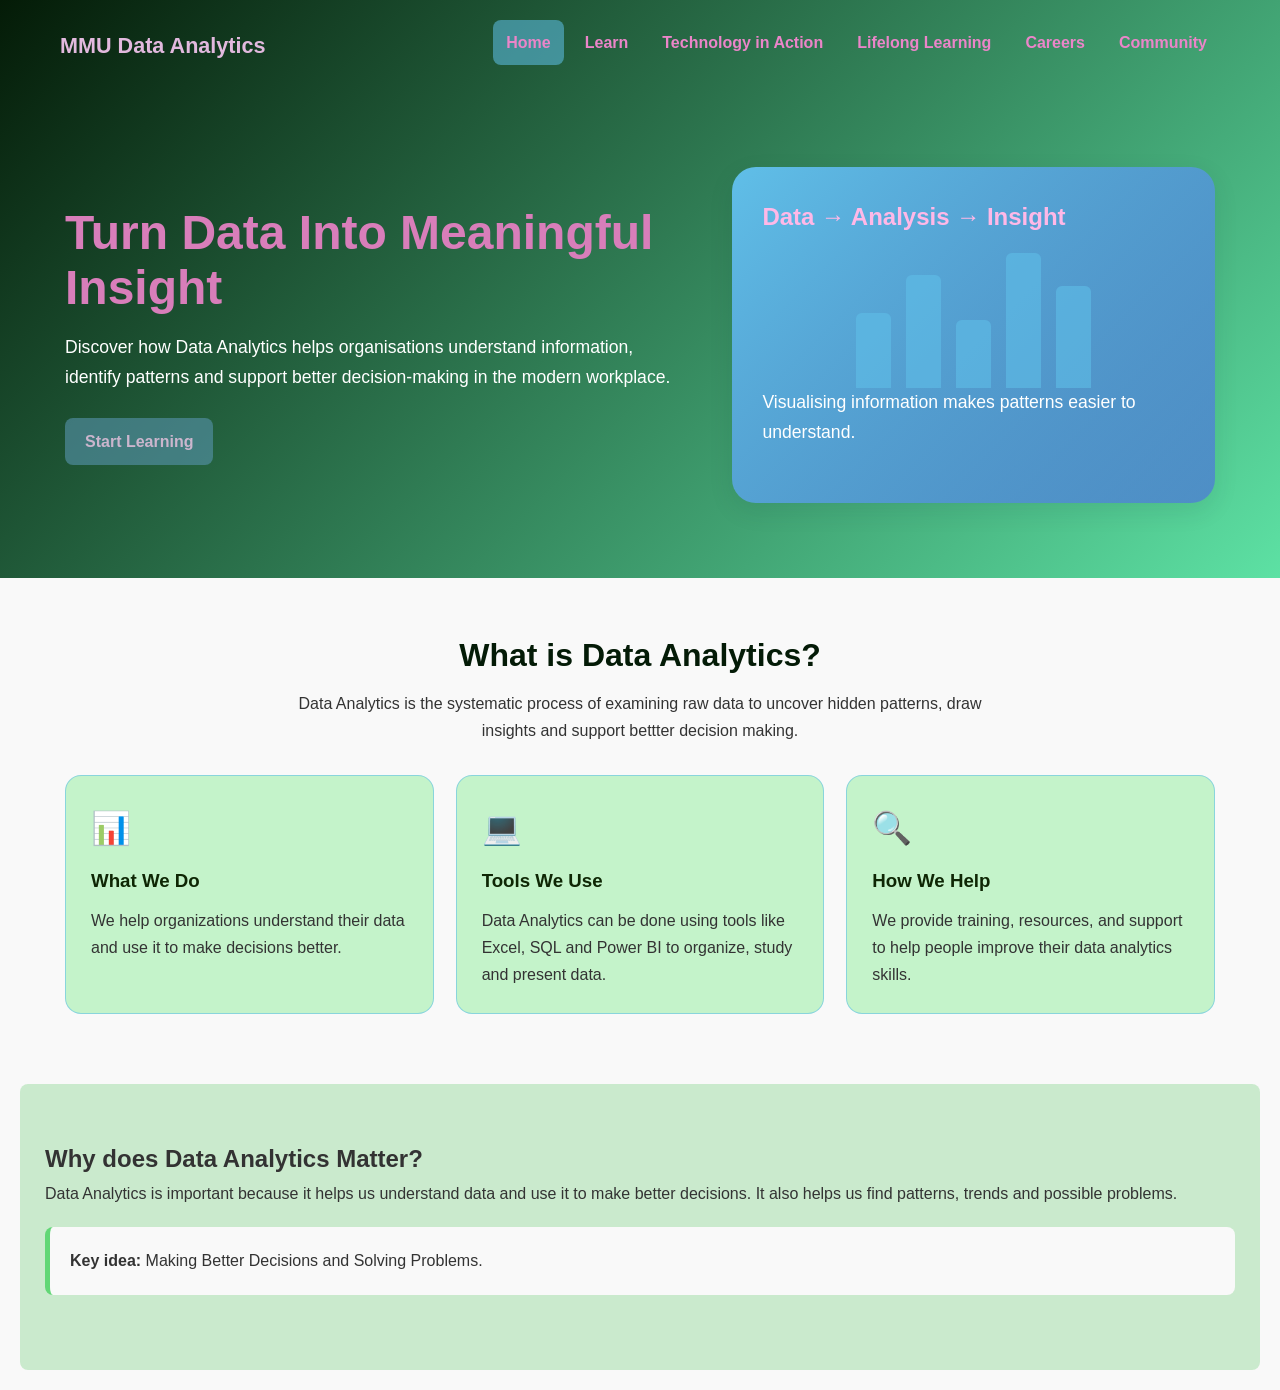
<file: index.html>
<!DOCTYPE html>
<html lang="en">
    <head>
        <meta charset="UTF-8" />
        <meta name="viewport" content="width=device-width, initial-scale=1.0" />
        <title>MMU Data Analytics</title>
        <link rel="stylesheet" href="style.css" />
        </head>
        <body>
            <!-- Navigation Bar -->
            <header>
                <div class="navbar">
                    <div class="logo">MMU Data Analytics</div>
                    <nav>
                        <ul>
                            <li><a class="active" href="index.html">Home</a></li>
                            <li><a href="learn.html">Learn</a></li>
                            <li><a href="technology.html">Technology in Action</a></li>
                            <li><a href="lifelong.html">Lifelong Learning</a></li>
                            <li><a href="careers.html">Careers</a></li>
                            <li><a href="community.html">Community</a></li>
                        </ul>
                    </nav>
                </div>

                <section class="hero">
                    <div>
                        <h1>Turn Data Into Meaningful Insight</h1>
                        <p>
                           Discover how Data Analytics helps organisations understand information, identify patterns and support better decision-making in the modern workplace. </p>
                        <a class="btn" href="learn.html">Start Learning</a>
                    </div>

                    <div class="hero-visual" aria-label="Decorative data chart">
            <h2>Data → Analysis → Insight</h2>
            <div class="chart">
                <div class="bar bar1"></div>
                <div class="bar bar2"></div>
                <div class="bar bar3"></div>
                <div class="bar bar4"></div>
                <div class="bar bar5"></div>
            </div>
                        <p>Visualising information makes patterns easier to understand.</p>     
                    </div>
                </section>
            </header>
        <main>
            <section>
                <div class="section-title">
                    <h2>What is Data Analytics?</h2>
                    <p> Data Analytics is the systematic process of examining raw data to uncover hidden patterns, draw insights and support bettter decision making.</p>
                </div>

                <div class="grid">
                    <article class="card">
                        <div class="card-icon">📊</div>
                        <h3>What We Do</h3>
                        <p>We help organizations understand their data and use it to make decisions better.</p>
                    </article>
                    <article class="card">
                        <div class="card-icon">💻</div>
                        <h3>Tools We Use</h3>
                        <p>Data Analytics can be done using tools like Excel, SQL and Power BI to organize, study and  present data.</p>
                    </article>
                    <article class="card">
                        <div class="card-icon">🔍</div>
                        <h3>How We Help</h3>
                        <p>We provide training, resources, and support to help people improve their data analytics skills.</p>
                    </article>
                </div>
            </section>
        </main>

        <section class="content-box">
            <h2>Why does Data Analytics Matter?</h2>
            <p> 
                Data Analytics is important because it helps us understand data and use it to make better decisions. It also helps us find patterns, trends and possible problems.</p>

                <div class="highlight">
                    <strong>Key idea:</strong> Making Better Decisions and Solving Problems.
                </div>
        </section>
        </body>
        </html>
</file>
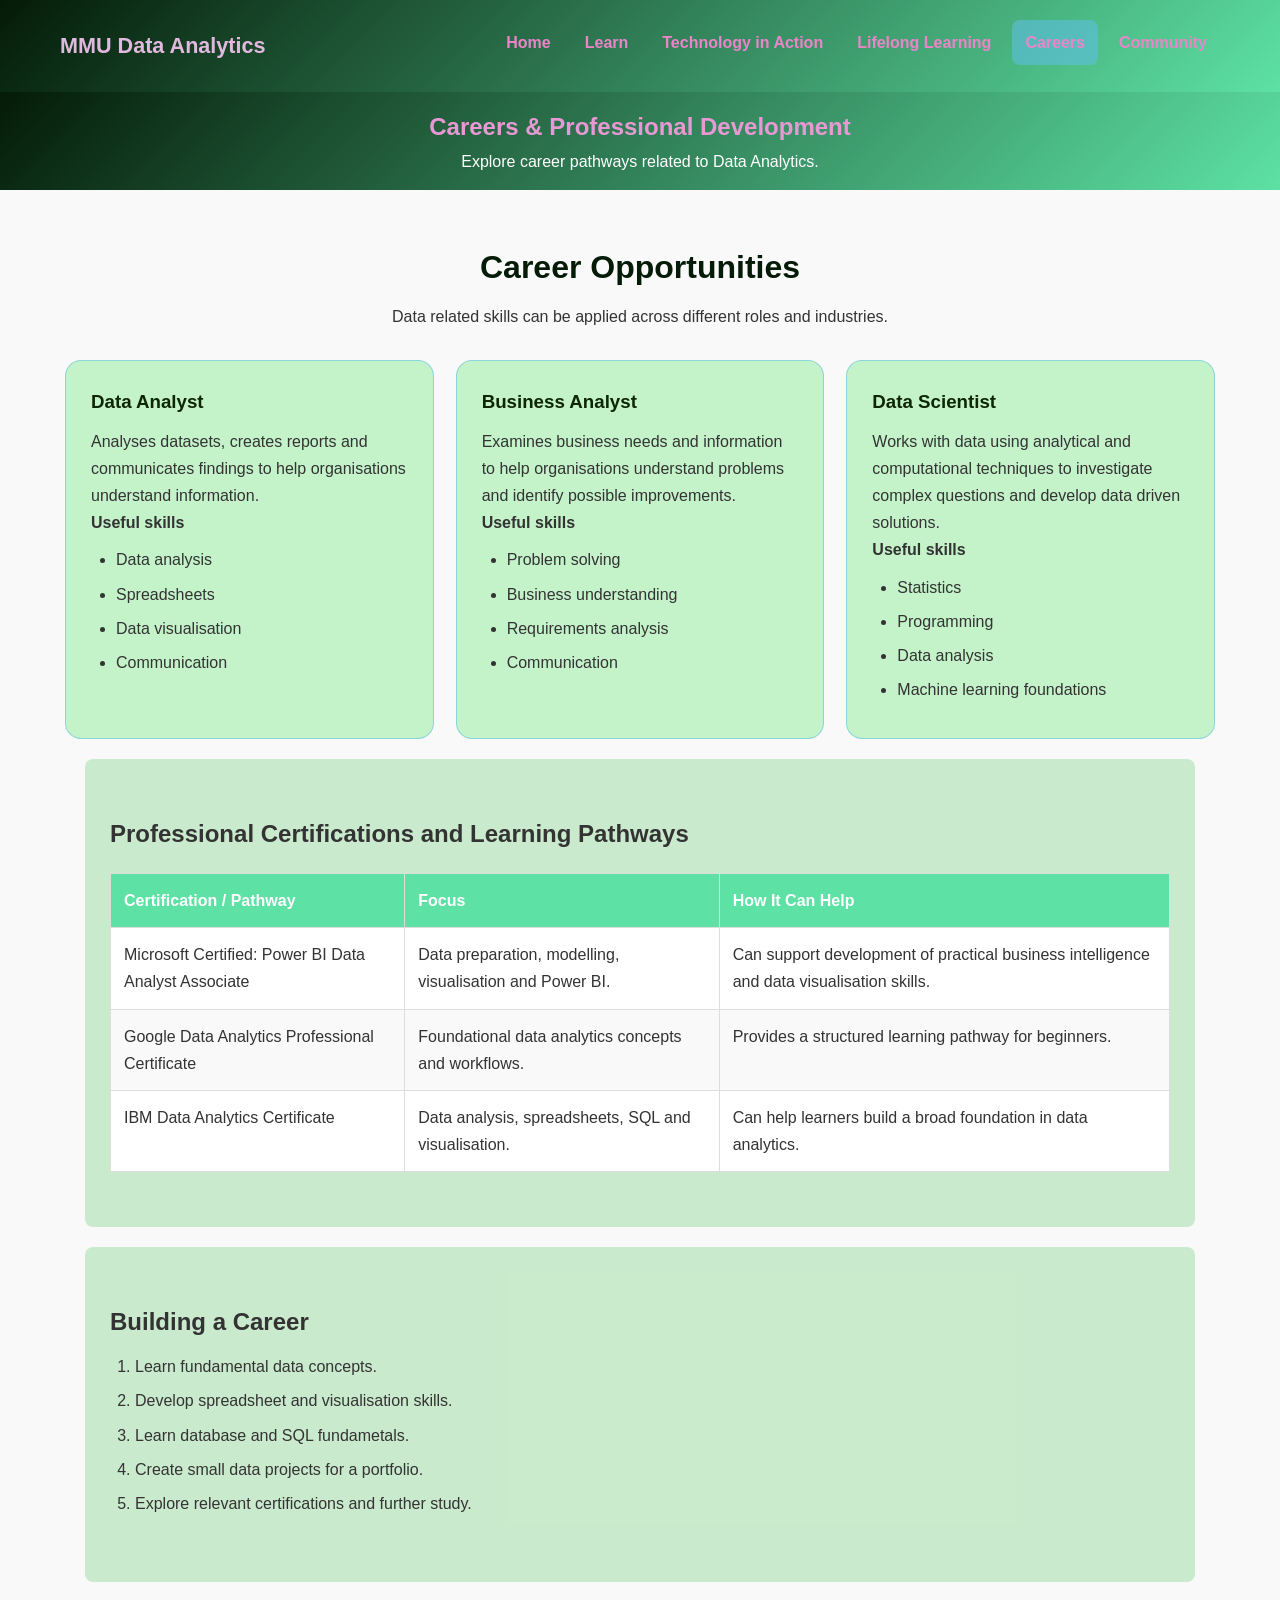
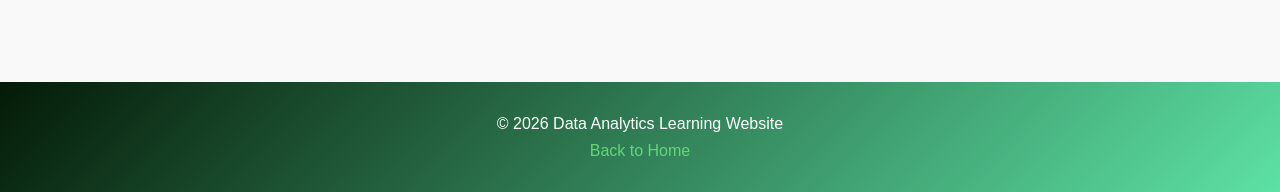
<file: careers.html>
<!DOCTYPE html>
<html lang="en">
    <head>
    <meta charset="UTF-8" />
    <meta name="viewport" content="width=device-width, initial-scale=1.0" />
    <title>MMU Data Analytics</title>
    <link rel="stylesheet" href="style.css" />
</head>
        <body>
            <header>
                <div class="navbar">
                    <div class="logo">MMU Data Analytics</div>
                    <nav> 
                        <ul>
                            <li><a href="index.html">Home</a></li>
                            <li><a href="learn.html">Learn</a></li>
                            <li><a href="technology.html">Technology in Action</a></li>
                            <li><a href="lifelong.html">Lifelong Learning</a></li>
                            <li><a class="active" href="careers.html">Careers</a></li>
                            <li><a href="community.html">Community</a></li>
                        </ul>
                    </nav>
                </div>
            </header>

            <section class="page-title">
                <h1>Careers & Professional Development</h1>
                <p>Explore career pathways related to Data Analytics.</p>
            </section>

            <main>
                <section>
                    <div class="section-title">
                        <h2>Career Opportunities</h2>
                        <p>Data related skills can be applied across different roles and industries.</p>
                    </div>

                    <div class="grid">
                        <article class="card">
                            <h3>Data Analyst</h3>
                            <p>
                                Analyses datasets, creates reports and communicates findings to help organisations understand information.
                            </p>
                            <h4>Useful skills</h4>
                            <ul>
                                <li>Data analysis</li>
                                <li>Spreadsheets</li>
                                <li>Data visualisation</li>
                                <li>Communication</li>
                            </ul>
                        </article>

                        <article class="card">
                            <h3>Business Analyst</h3>
                            <p>
                                Examines business needs and information to help organisations understand problems and identify possible improvements.
                            </p>
                            <h4>Useful skills</h4>
                            <ul>
                                <li>Problem solving</li>
                                <li>Business understanding</li>
                                <li>Requirements analysis</li>
                                <li>Communication</li>
                            </ul>
                        </article>

                        <article class="card">
                        <h3>Data Scientist</h3>
                        <p>Works with data using analytical and computational techniques 
                            to investigate complex questions and develop data driven solutions.
                        </p>
                        <h4>Useful skills</h4>
                        <ul>
                            <li>Statistics</li>
                            <li>Programming</li>
                            <li>Data analysis</li>
                            <li>Machine learning foundations</li>
                        </ul>
                        </article>
                    </div>
                </section>

                <section class="content-box">
                    <h2>Professional Certifications and Learning Pathways</h2>
                    <table>
                        <thead>
                            <tr>
                                <th>Certification / Pathway</th>
                                <th>Focus</th>
                                <th>How It Can Help</th>
                            </tr>
                        </thead>
                        <tbody>
                            <tr>
                                <td>Microsoft Certified: Power BI Data Analyst Associate</td>
                                <td>Data preparation, modelling, visualisation and Power BI.</td>
                                <td>Can support development of practical business intelligence and data visualisation skills.</td>
                            </tr>
                            <tr>
                                <td>Google Data Analytics Professional Certificate</td>
                                <td>Foundational data analytics concepts and workflows.</td>
                                <td>Provides a structured learning pathway for beginners.</td>
                            </tr>
                            <tr>
                                <td>IBM Data Analytics Certificate</td>
                                <td>Data analysis, spreadsheets, SQL and visualisation.</td>
                                <td>Can help learners build a broad foundation in data analytics.</td>
                            </tr>
                        </tbody>
                    </table>
                </section>

                <section class="content-box">
                    <h2>Building a Career</h2>
                    <ol>
                        <li>Learn fundamental data concepts.</li>
                        <li>Develop spreadsheet and visualisation skills.</li>
                        <li>Learn database and SQL fundametals.</li>
                        <li>Create small data projects for a portfolio.</li>
                        <li>Explore relevant certifications and further study.</li>
                    </ol>
                </section>
            </main>

            <footer>
                <p>&copy; 2026 Data Analytics Learning Website</p>
                <p><a href="index.html">Back to Home</a></p>
            </footer>   
</body>
</html>
</file>
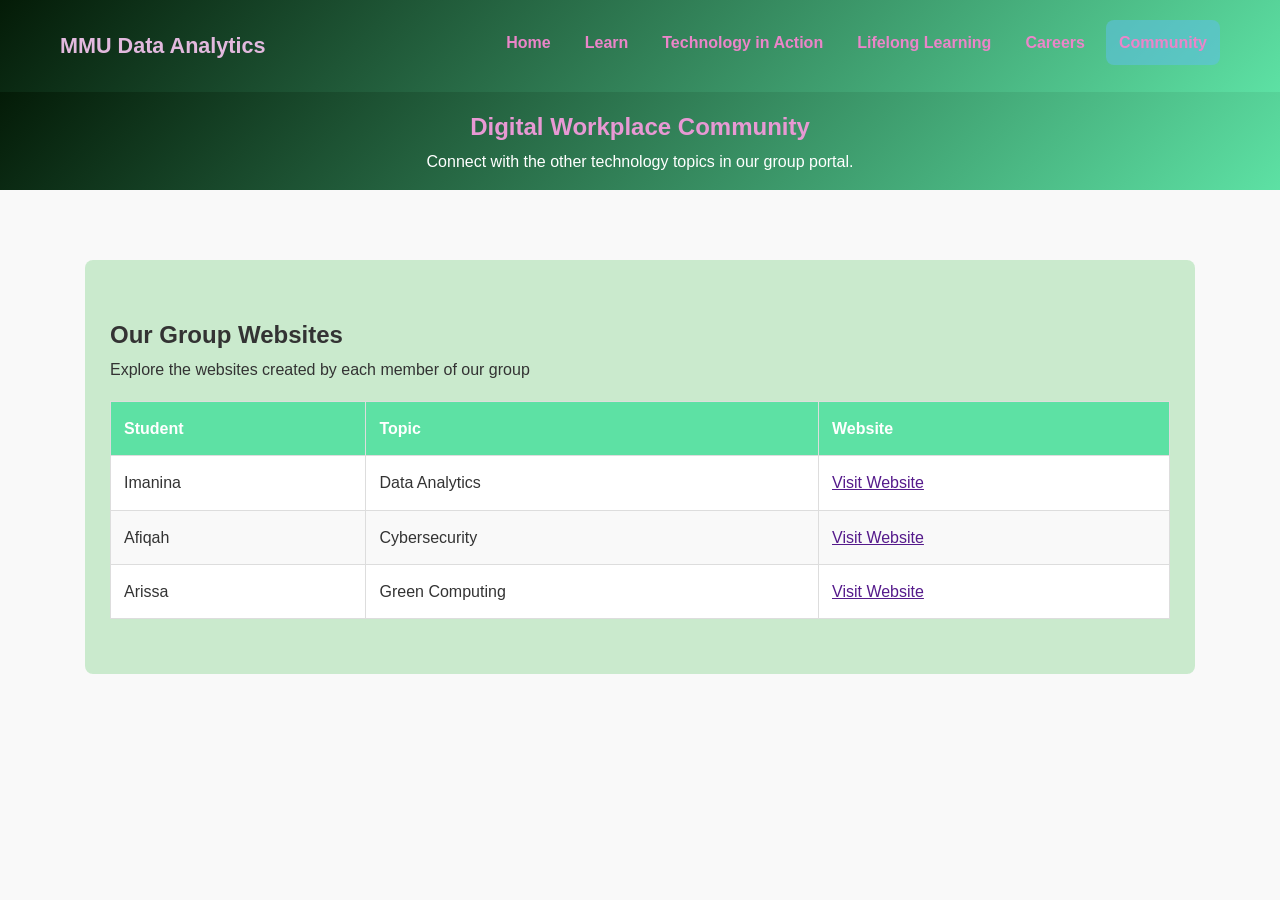
<file: community.html>
<!DOCTYPE html>
<html lang="en">
    <head>
    <meta charset="UTF-8" />
    <meta name="viewport" content="width=device-width, initial-scale=1.0" />
    <title>MMU Data Analytics</title>
    <link rel="stylesheet" href="style.css" />
</head>
        <body>
            <header>
                <div class="navbar">
                    <div class="logo">MMU Data Analytics</div>
                    <nav> 
                        <ul>
                            <li><a href="index.html">Home</a></li>
                            <li><a href="learn.html">Learn</a></li>
                            <li><a href="technology.html">Technology in Action</a></li>
                            <li><a href="lifelong.html">Lifelong Learning</a></li>
                            <li><a href="careers.html">Careers</a></li>
                            <li><a class="active" href="community.html">Community</a></li>
                        </ul>
                    </nav>
                </div>
            </header>

            <section class="page-title">
                <h1>Digital Workplace Community</h1>
                <p>Connect with the other technology topics in our group portal.</p>
            </section>

            <main>
                <section class="content-box">
                    <h2>Our Group Websites</h2>
                    <p>Explore the websites created by each member of our group</p>

                    <table>
                        <thead>
                            <tr>
                                <th>Student</th>
                                <th>Topic</th>
                                <th>Website</th>
                            </tr>
                        </thead>
                        <tbody>
                            <tr>
                                <td>Imanina</td>
                                <td>Data Analytics</td>
                                <td><a class="resource-link" href=>Visit Website</a></td>
                            </tr>
                            <tr>
                                <td>Afiqah</td>
                                <td>Cybersecurity</td>
                                <td><a class="resource-link" href=>Visit Website</a></td>
                            </tr>
                            <tr>
                                <td>Arissa</td>
                                <td>Green Computing</td>
                                <td><a class="resource-link" href=>Visit Website</a></td>
                            </tr>
                        </tbody>
                    </table>
                </section>
            </main>

</body>           
</html>
</file>
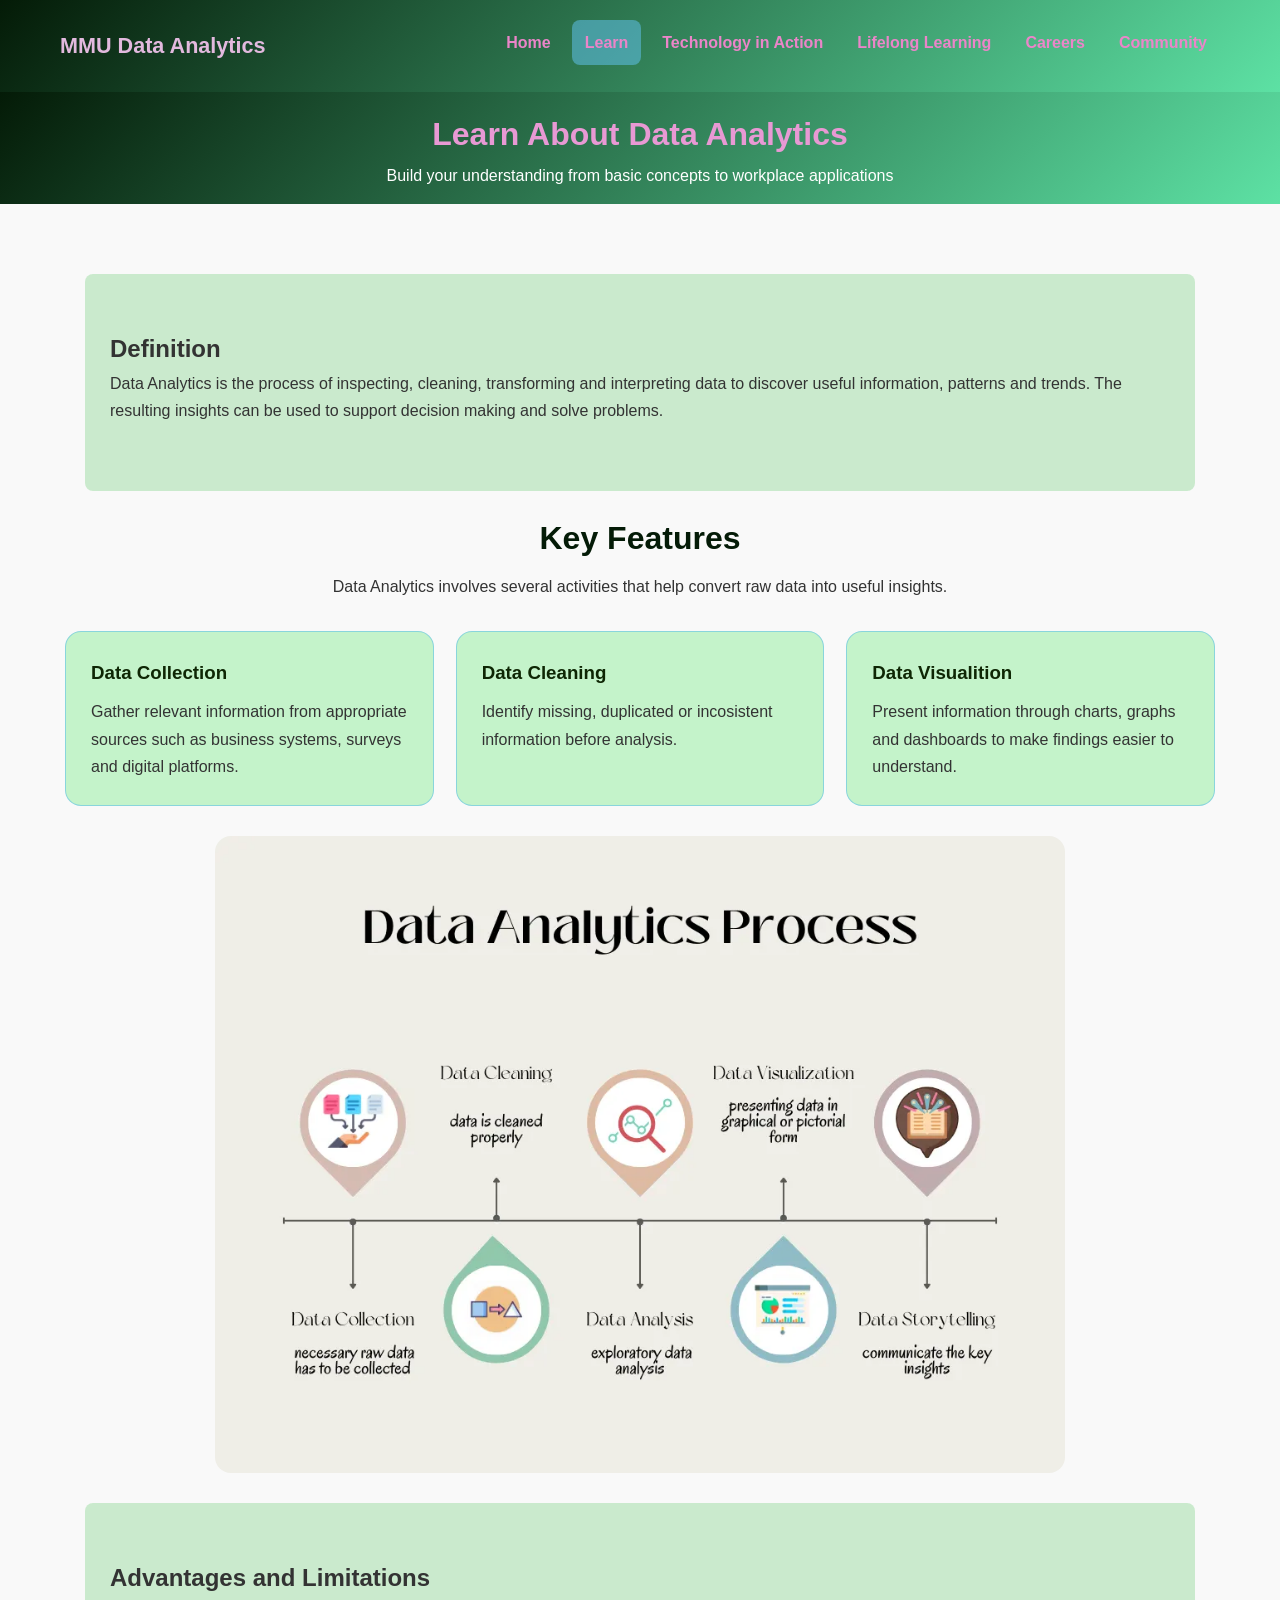
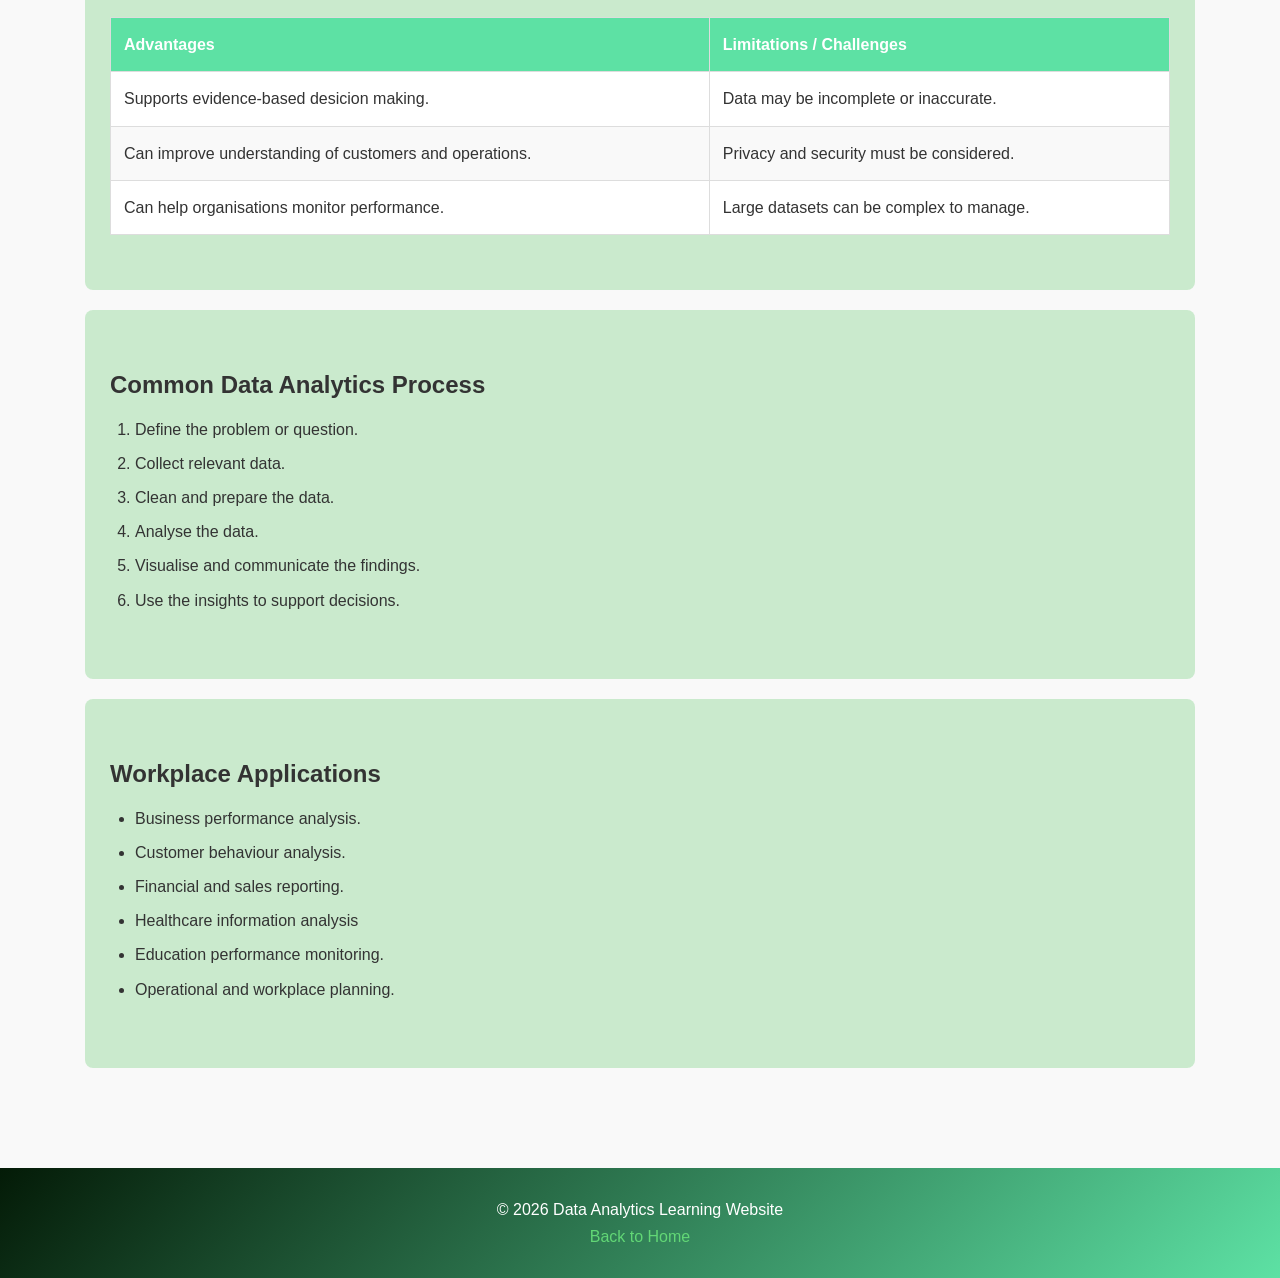
<file: learn.html>
<!DOCTYPE html>
<html lang="en">
    <head>
    <meta charset="UTF-8" />
    <meta name="viewport" content="width=device-width, initial-scale=1.0" />
    <title>MMU Data Analytics</title>
    <link rel="stylesheet" href="style.css" />
</head>
        <body>
            <header>
                <div class="navbar">
                    <div class="logo">MMU Data Analytics</div>
                    <nav>
                        <ul>
                            <li><a href="index.html">Home</a></li>
                            <li><a class="active" href="learn.html">Learn</a></li>
                            <li><a href="technology.html">Technology in Action</a></li>
                            <li><a href="lifelong.html">Lifelong Learning</a></li>
                            <li><a href="careers.html">Careers</a></li>
                            <li><a href="community.html">Community</a></li>
                        </ul>
                    </nav>
                </div>
            </header>

            <div class="page-title">
        <h1>Learn About Data Analytics</h1>
        <p>Build your understanding from basic concepts to workplace applications</p>
            </div>

<main>
    <section class="content-box">
        <h2>Definition</h2>
        <p>
            Data Analytics is the process of inspecting, cleaning, transforming and 
            interpreting data to discover useful information, patterns and trends.
            The resulting insights can be used to support decision making and solve problems.
        </p>
    </section>

    <section>
        <div class="section-title">
            <h2>Key Features</h2>
            <p>Data Analytics involves several activities that help convert raw data into useful insights.</p>
        </div>

        <div class="grid">
            <article class="card">
                <h3>Data Collection</h3>
                <p>Gather relevant information from appropriate sources such as business systems, surveys and digital platforms. </p>
            </article>

            <article class="card">
            <h3>Data Cleaning</h3>
            <p>Identify missing, duplicated or incosistent information before analysis.</p>
            </article>

            <article class="card">
                <h3>Data Visualition</h3>
                <p>Present information through charts, graphs and dashboards to make findings easier to understand.</p>
            </article>
        </div>
    </section>

    <img src="process.2" alt="Data Analytics process infogrphic" class="key-features-image">

    <section class="content-box">
        <h2>Advantages and Limitations</h2>
        <table>
            <thead>
                <tr>
                    <th>Advantages</th>
                    <th>Limitations / Challenges</th>
                </tr>
            </thead>
            <tbody>
                <tr>
                    <td>Supports evidence-based desicion making.</td>
                    <td>Data may be incomplete or inaccurate.</td>
                </tr>
                <tr>
                    <td>Can improve understanding of customers and operations.</td>
                    <td>Privacy and security must be considered.</td>
                </tr>
                <tr>
                    <td>Can help organisations monitor performance.</td>
                    <td>Large datasets can be complex to manage.</td>
                </tr>
            </tbody>
        </table>
    </section>
    
    <section class="content-box">
        <h2>Common Data Analytics Process</h2>
        <ol>
            <li>Define the problem or question.</li>
            <li>Collect relevant data.</li>
            <li>Clean and prepare the data.</li>
            <li>Analyse the data.</li>
            <li>Visualise and communicate the findings.</li>
            <li>Use the insights to support decisions.</li>
        </ol>
    </section>

    <section class="content-box">
        <h2>Workplace Applications</h2>
        <ul>
            <li>Business performance analysis.</li>
            <li>Customer behaviour analysis.</li>
            <li>Financial and sales reporting.</li>
            <li>Healthcare information analysis</li>
            <li>Education performance monitoring.</li>
            <li>Operational and workplace planning.</li>
        </ul>
    </section>
</main>

        <footer>
                <p>&copy; 2026 Data Analytics Learning Website</p>
                <p><a href="index.html">Back to Home</a></p>
        </footer>
        </body>
        </html>
</file>
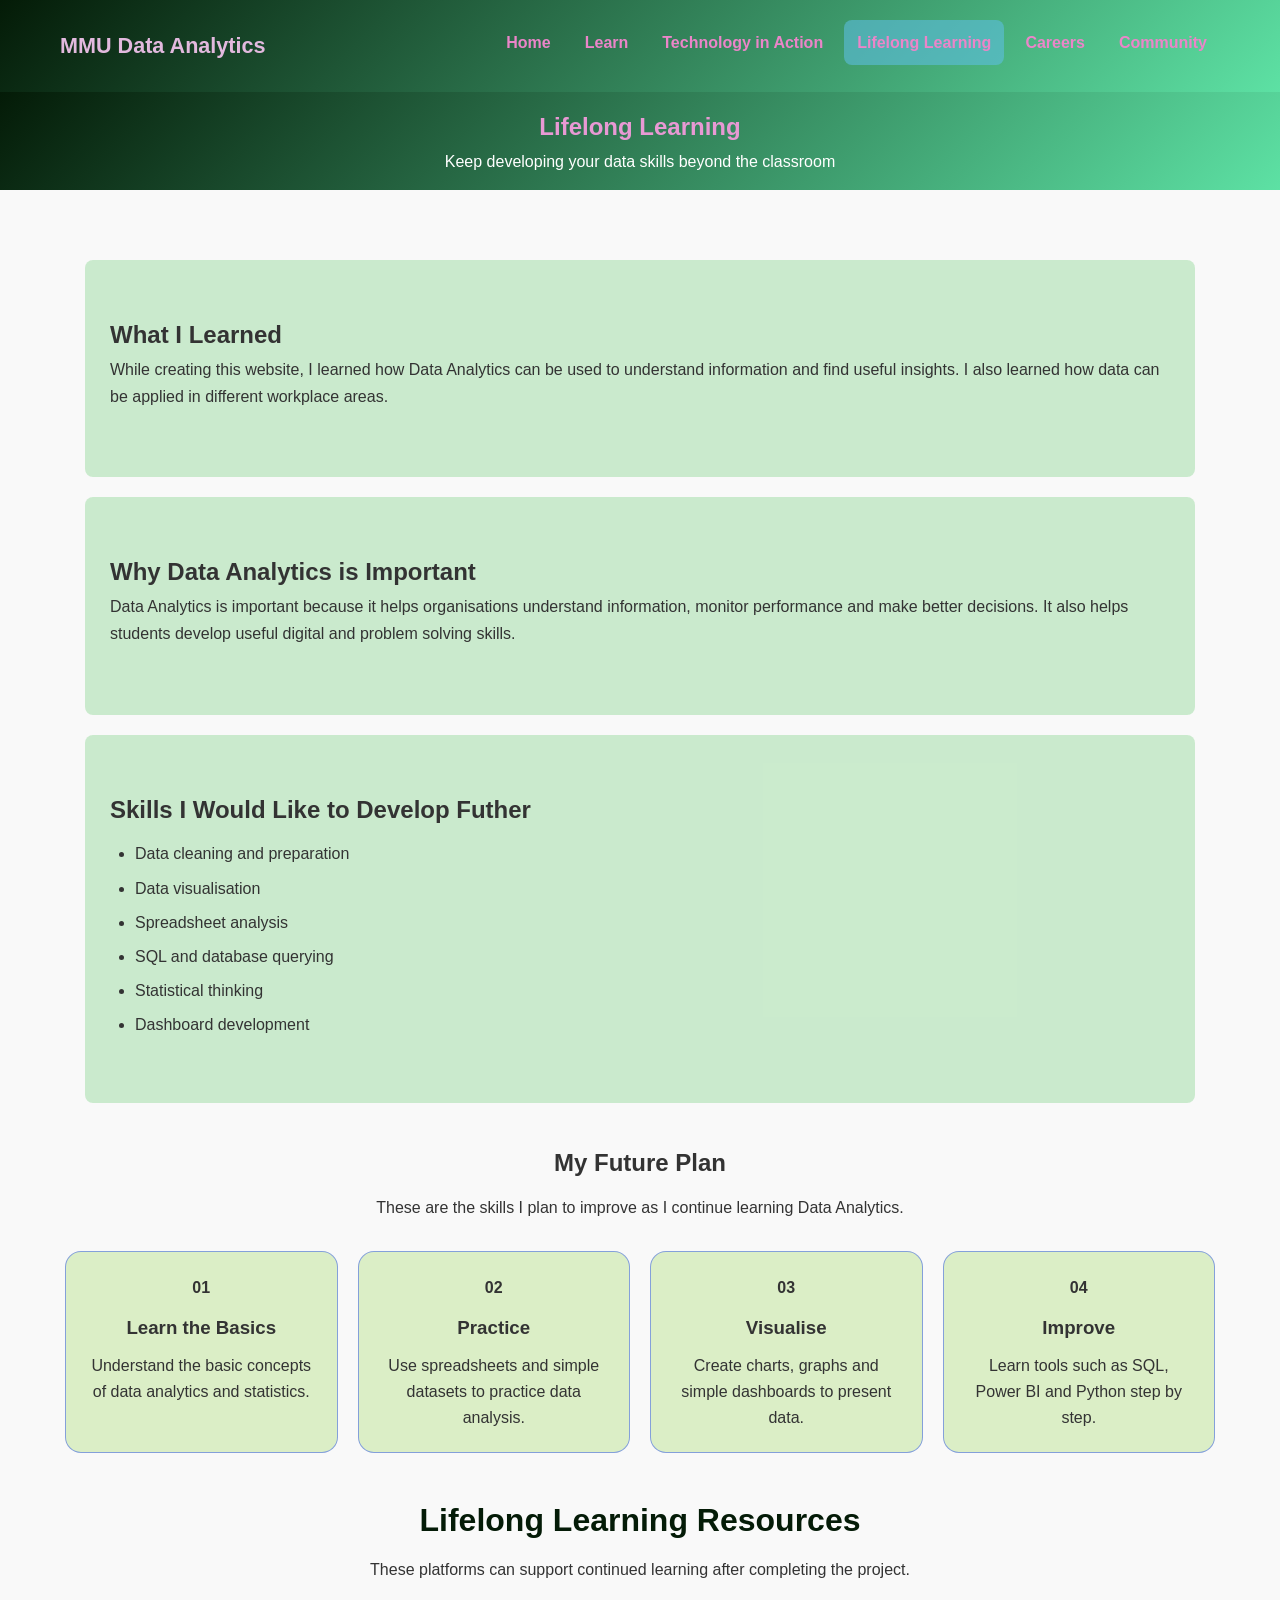
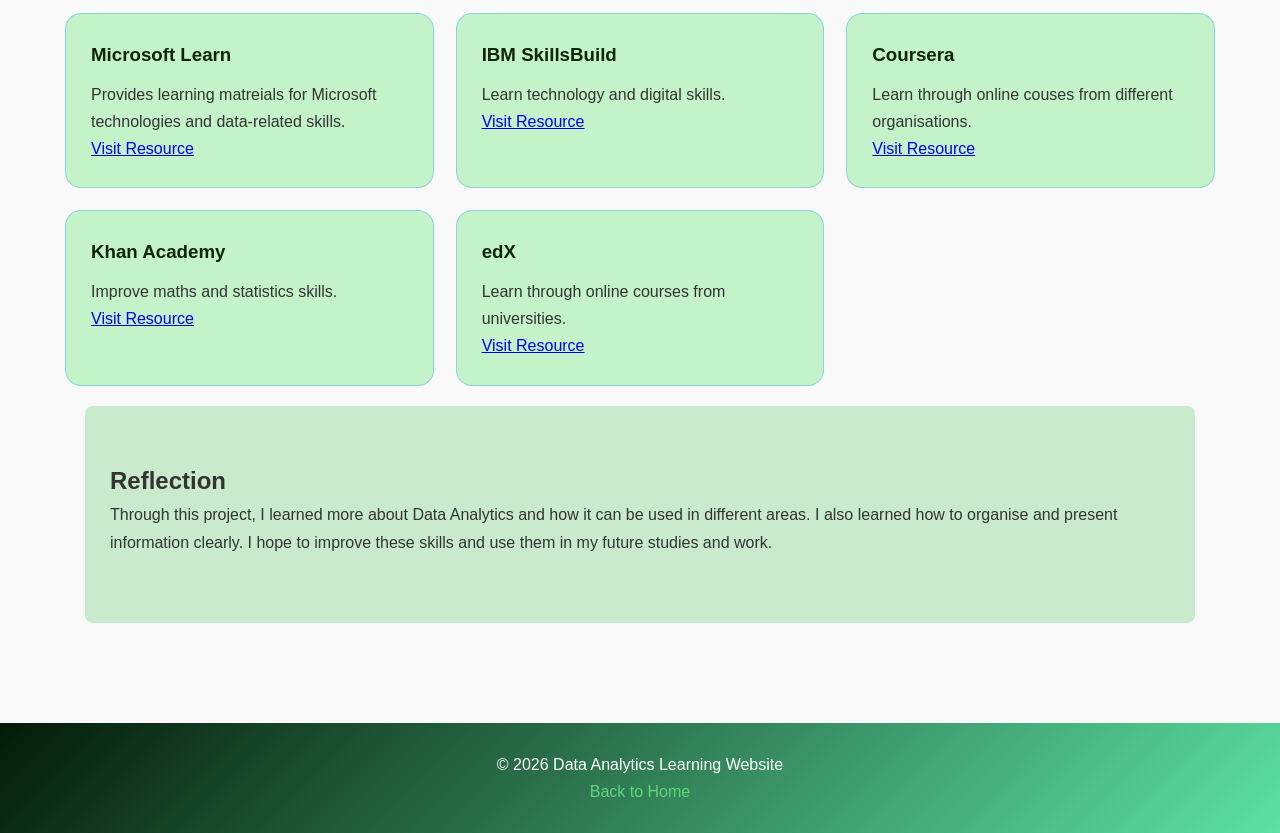
<file: lifelong.html>
<!DOCTYPE html>
<html lang="en">
    <head>
    <meta charset="UTF-8" />
    <meta name="viewport" content="width=device-width, initial-scale=1.0" />
    <title>MMU Data Analytics</title>
    <link rel="stylesheet" href="style.css" />
</head>
        <body>
            <header>
                <div class="navbar">
                    <div class="logo">MMU Data Analytics</div>
                    <nav>
                        <ul>
                            <li><a href="index.html">Home</a></li>
                            <li><a href="learn.html">Learn</a></li>
                            <li><a href="technology.html">Technology in Action</a></li>
                            <li><a class="active" href="lifelong.html">Lifelong Learning</a></li>
                            <li><a href="careers.html">Careers</a></li>
                            <li><a href="community.html">Community</a></li>
                        </ul>
                    </nav>
                </div>
            </header>

            <section class="page-title">
                <h1>Lifelong Learning</h1>
                <p>Keep developing your data skills beyond the classroom</p>
            </section>

            <main>
                <section class="content-box">
                    <h2>What I Learned</h2>
                    <p>
                        While creating this website, I learned how Data Analytics can be used to understand information and find useful insights. I also learned how data can be applied in different workplace areas.
                    </p>
                </section>

                <section class="content-box">
                    <h2>Why Data Analytics is Important</h2>
                    <p>
                        Data Analytics is important because it helps organisations understand information, monitor performance and make better decisions. It also helps students develop useful digital and problem solving skills.
                    </p>
                </section>

                <section class="content-box">
                     <h2>Skills I Would Like to Develop Futher</h2>
                     <ul>
                        <li>Data cleaning and preparation</li>
                        <li>Data visualisation</li>
                        <li>Spreadsheet analysis</li>
                        <li>SQL and database querying</li>
                        <li>Statistical thinking</li>
                        <li>Dashboard development</li>
                     </ul>
                </section>

                <section class="learning-roadmap">
                    <h2>My Future Plan</h2>
                    <p class="roadmap-intro">
                        These are the skills I plan to improve as I continue learning Data Analytics.
                </p>

                <div class="roadmap">
                    <div class="roadmap-step">
                        <span>01</span>
                        <h3>Learn the Basics</h3>
                        <p>Understand the basic concepts of data analytics and statistics.</p>
                    </div>

                    <div class="roadmap-step">
                        <span>02</span>
                        <h3>Practice</h3>
                        <p>Use spreadsheets and simple datasets to practice data analysis.</p>
                    </div>

                    <div class="roadmap-step">
                        <span>03</span>
                        <h3>Visualise</h3>
                        <p>Create charts, graphs and simple dashboards to present data.</p>
                    </div>

                    <div class="roadmap-step">
                        <span>04</span>
                        <h3>Improve</h3>
                        <p>Learn tools such as SQL, Power BI and Python step by step.</p>
                    </div>
                </div>
                </section>

                <section>
                    <div class="section-title">
                        <h2>Lifelong Learning Resources</h2>
                        <p>These platforms can support continued learning after completing the project.</p>
                    </div>

                    <div class="grid">
                        <article class="card">
                            <h3>Microsoft Learn</h3>
                            <p>Provides learning matreials for Microsoft technologies and data-related skills.</p>
                            <a class="resource-link" href="https://learn.microsoft.com/" target="_blank"
                            rel="nooper">Visit Resource</a>
                        </article>

                        <article class="card">
                            <h3>IBM SkillsBuild</h3>
                            <p>Learn technology and digital skills.</p>
                            <a class="resource-link" href="https://skillsbuild.org/" target="_blank"
                            rel="nooper">Visit Resource</a>
                        </article>

                        <article class="card">
                            <h3>Coursera</h3>
                            <p>Learn through online couses from different organisations.</p>
                            <a class="resource-link" href="https://www.coursera.org/" target="_blank"
                            rel="nooper">Visit Resource</a>
                        </article>

                        <article class="card">
                            <h3>Khan Academy</h3>
                            <p>Improve maths and statistics skills.</p>
                            <a class="resource-link" href="https://www.khanacademy.org/" target="_blank"
                            rel="nooper">Visit Resource</a>
                        </article>

                        <article class="card">
                            <h3>edX</h3>
                            <p>Learn through online courses from universities.</p>
                            <a class="resource-link" href="https://www.edx.org/" target="_blank"
                            rel="nooper">Visit Resource</a>
                        </article>
                    </div>
                </section>

                
                <section class="content-box">
                    <h2>Reflection</h2>
                    <p>
                        Through this project, I learned more about Data Analytics and how it can be used in different areas. I also learned how to organise and present information clearly. I hope to improve these skills and use them in my future studies and work.
                    </p>
                </section>
            </main>

            <footer>
                <p>&copy; 2026 Data Analytics Learning Website</p>
                <p><a href="index.html">Back to Home</a></p>
            </footer>
            </body>
            </html>
</file>
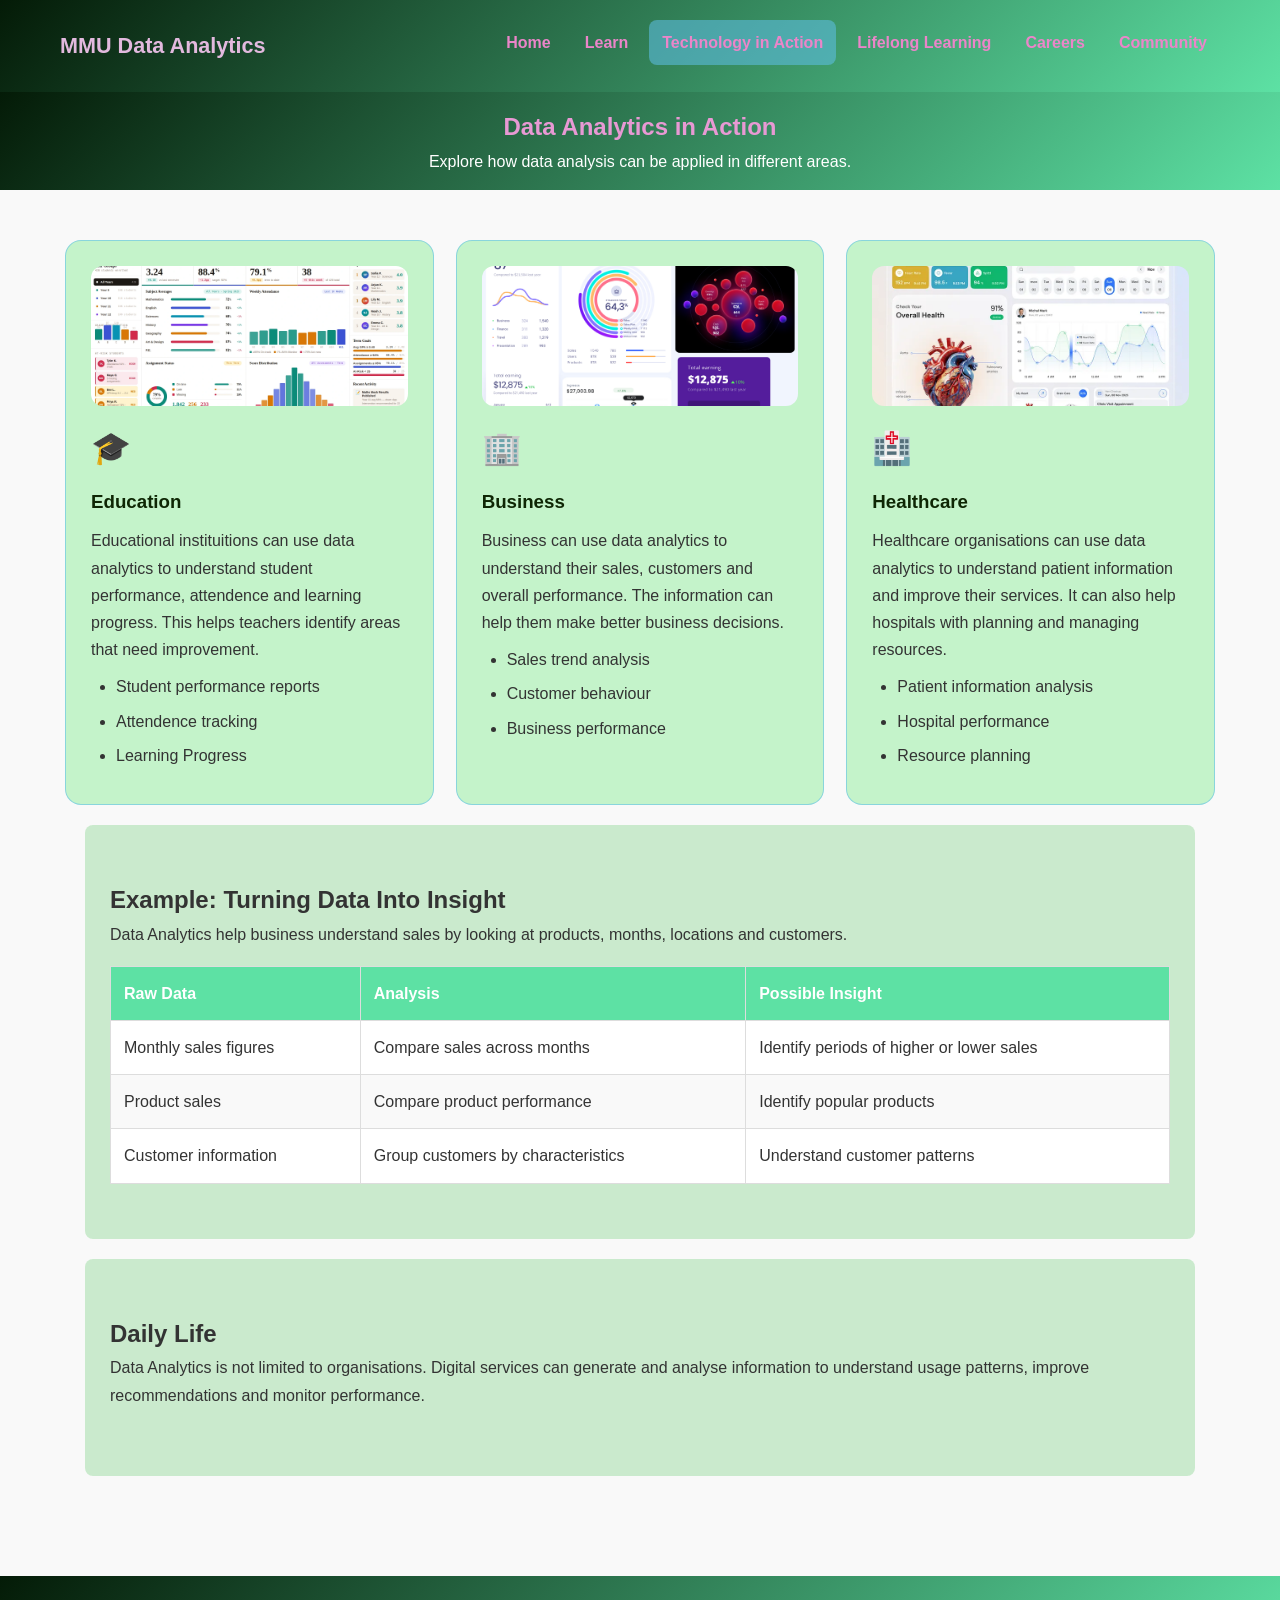
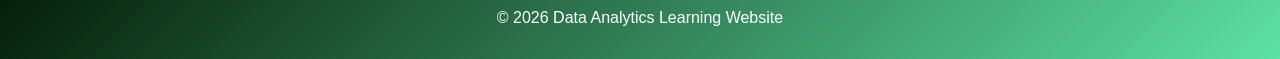
<file: technology.html>
<!DOCTYPE html>
<html lang="en">
    <head>
    <meta charset="UTF-8" />
    <meta name="viewport" content="width=device-width, initial-scale=1.0" />
    <title>MMU Data Analytics</title>
    <link rel="stylesheet" href="style.css" />
</head>
        <body>
            <header>
                <div class="navbar">
                    <div class="logo">MMU Data Analytics</div>
                    <nav>
                        <ul>
                            <li><a href="index.html">Home</a></li>
                            <li><a href="learn.html">Learn</a></li>
                            <li><a class="active" href="technology.html">Technology in Action</a></li>
                            <li><a href="lifelong.html">Lifelong Learning</a></li>
                            <li><a href="careers.html">Careers</a></li>
                            <li><a href="community.html">Community</a></li>
                        </ul>
                    </nav>
                </div>
            </header>

            <section class="page-title">
                <h1>Data Analytics in Action</h1>
                <p>Explore how data analysis can be applied in different areas.</p>
            </section>

            <main>
                <section class="grid">
                    <article class="card">
                        <img src="image1.png" alt="Data Analytics in Education">
                        <div class="card-icon">🎓</div>
                        <h3>Education</h3>
                        <p>
                            Educational instituitions can use data analytics to understand student performance, attendence and learning progress. This helps teachers identify areas that need improvement.
                        </p>
                        <ul>
                            <li>Student performance reports</li>
                            <li>Attendence tracking</li>
                            <li>Learning Progress</li>
                        </ul>
                    </article>

                    <article class="card">
                        <img src="image2.png" alt="Data Analytics in Business">
                        <div class="card-icon">🏢</div>
                        <h3>Business</h3>
                        <p>
                            Business can use data analytics to understand their sales, customers and overall performance. The information can help them make better business decisions.
                        </p>
                        <ul>
                            <li>Sales trend analysis</li>
                            <li>Customer behaviour</li>
                            <li>Business performance</li>
                        </ul>
                    </article>

                    <article class="card">
                        <img src="images3" alt="Data Analytics in Healthcare">
                        <div class="card-icon">🏥</div>
                        <h3>Healthcare</h3>
                        <p>
                            Healthcare organisations can use data analytics to understand patient information and improve their services. It can also help hospitals with planning and managing resources.
                        </p>
                        <ul>
                            <li>Patient information analysis</li>
                            <li>Hospital performance</li>
                            <li>Resource planning</li>
                        </ul>
                    </article>
                </section>

                <section class="content-box">
                    <h2>Example: Turning Data Into Insight</h2>
                    <p>
                        Data Analytics help business understand sales by looking at products, months, locations and customers.
                    </p>

                    <table>
                        <thead>
                            <tr>
                                <th>Raw Data</th>
                                <th>Analysis</th>
                                <th>Possible Insight</th>
                            </tr>
                        </thead>
                        <tbody>
                            <tr>
                                <td>Monthly sales figures</td>
                                <td>Compare sales across months</td>
                                <td>Identify periods of higher or lower sales</td>
                            </tr>
                            <tr>
                                <td>Product sales</td>
                                <td>Compare product performance</td>
                                <td>Identify popular products</td>
                            </tr>
                            <tr>
                                <td>Customer information</td>
                                <td>Group customers by characteristics</td>
                                <td>Understand customer patterns</td>
                            </tr>
                        </tbody>
                    </table>
                </section>
                <section class="content-box">
                    <h2>Daily Life</h2>
                    <p>
                        Data Analytics is not limited to organisations. Digital services can generate and analyse information to understand usage patterns, improve recommendations and monitor performance.
                    </p>
                </section>
            </main>

            <footer>
                <p>&copy; 2026 Data Analytics Learning Website</p>
                <p><a href="index.html"></a></p>
            </footer>
            </body>
</html>
</file>
<file: style.css>
* {
    box-sizing: border-box;
    margin: 0;
    padding: 0;
}
:root {
    --primary: #5de1a4;
    --secondary: #62d776;
    --dark: #041b07;
    --light: #f9f9f9;
    --text: #333;
    --border: #ddd;
    --white: #fff;
    --shadow: 0 8px 24px rgba(18, 52, 59, 0.10)
}

html {
    scroll-behavior: smooth;
}

body {
    font-family: Arial, Helvetica, sans-serif;
    line-height: 1.7;
    color: var(--text);
    background: var(--light);
}

header {
    background: linear-gradient(135deg, var(--dark), var(--primary));
    color: rgb(226, 185, 222);
}

.navbar {
    max-width: 1200px;
    margin: auto;
    padding: 10px 20px;
    display: flex;
    gap: 20px;
    justify-content: space-between;
    align-items: center;
}

.logo {
    font-size: 1.35rem;
    font-weight: bold;
}

nav ul {
    list-style: none;
    display: flex;
    flex-wrap: wrap;
    gap: 8px;
}

nav a {
    color: rgb(235, 133, 201);
    font-weight: bold;
    font-family: "helvetica", sans-serif;
    text-decoration: none;
    padding: 9px 13px;
    border-radius: 8px;
    display: block;
    transition: 0.3s;
}

nav a:hover,
nav a.active {
    background: rgba(96, 192, 232, 0.549);
}

.hero {
    max-width: 1200px;
    margin: auto;
    padding: 75px 25px;
    display: grid;
    grid-template-columns: 1.3fr 1fr;
    gap: 40px;
    align-items: center;
    color: rgb(255, 184, 231);
}

.hero h1 {
    font-size: 3rem;
    line-height: 1.15;
    margin-bottom: 18px;
    color: rgb(216, 126, 186);
}

.hero p {
    font-size: 1.1rem;
    margin-bottom: 25px;
    color: rgb(255, 255, 255);
}

.hero-visual {
min-height: 260px;
background: linear-gradient(135deg, rgb(96, 191, 232), rgba(73, 94, 231, 0.579));
padding: 30px;
border-radius: 24px;
display: flex;
flex-direction: column;
justify-content: center;
box-shadow: var(--shadow);
}

.chart {
    display: flex;
    align-items: end;
    justify-content: center;
    gap: 15px;
    height: 150px;
}
    .bar {
        width: 35px;
        background: rgba( 96, 191, 232, 0.579);
        border-radius: 6px 6px 0 0; 
    
    }
    
    .bar1 {
        height: 50%;
    }
    .bar2 {
        height: 75%;
    }
    .bar3 {
        height: 45%;
    }
    .bar4 {
        height: 90%;
    }
    .bar5 {
        height: 68%;
    }
    
main {
    max-width: 1200px;
    margin: auto;
    padding: 50px 25px;
}

.section-title {
    text-align: center;
    margin-bottom: 30px;
}

.section-title h2 {
    color: var(--dark);
    font-size: 2rem;
    margin-bottom: 8px;
}

.section-title p {
    max-width: 700px;
    margin: auto;
}

.grid {
    display: grid;
    grid-template-columns: repeat(3, 1fr);
    gap: 22px;
}

.card {
    background: rgba(157, 238, 168, 0.579);
    border: 1px solid rgba(96, 191, 232, 0.579);
    border-radius: 16px;
    padding: 25px;
}

.card img {
    width: 100%;
    height: 140px;
    object-fit: cover;
    border-radius: 12px;
    margin-bottom: 15px;
    display:block;
}

.card:hover {
    box-shadow: var(--shadow);
    transform: translateY(-5px);
    transition: 0.3s;
}

.card h3 {
    color: rgb(14, 38, 4);
    margin-bottom: 10px;
}

.card-icon {
    font-size: 2rem;
    margin-bottom: 10px;
}

.btn {
    display: inline-block;
    background: rgba(86, 146, 171, 0.614);
    color: rgba(238, 196, 225, 0.8);
    padding: 10px 20px;
    border-radius: 8px;
    text-decoration: none;
    font-weight: bold;
    transition: 0.3s;
}

.btn:hover {
    background: rgba(125, 238, 134, 0.579);
    color: rgb(255, 255, 255);
}

.content-box {
    background: rgba(169, 225, 174, 0.579);
    padding: 55px 25px;
    border-radius: 8px;
    margin-top: 20px;
    margin-bottom: 20px;
    margin-left: 20px;
    margin-right: 20px;
    box-shadow: rgba(0, 0, 0);
}


.highlight {
    background: rgba(150, 243, 156, 0.579);
    padding: 15px;
    border-radius: 8px;
    margin-top: 20px;
    margin-bottom: 20px;
}

.page-title {
    background: linear-gradient(135deg, var(--dark), var(--primary));
    color: white;
    padding: 15px;
    text-align: center;
}

.page-title h1 {
    color: rgb(232, 153, 212);
    margin: 0;
}

.content-box p {
    margin-bottom: 12px;
}

ul, ol {
    padding-left: 25px;
    margin: 10px 0;
}

li {
    margin-bottom: 7px;
}

table {
    width: 100%;
    border-collapse: collapse;
    margin-top: 18px;
    background-color: #fff;
}

th, td {
    padding: 13px;
    border: 1px solid var(--border);
    text-align: left;
    vertical-align: top;
}

th {
    background: var(--primary);
    color: white
}

tr:nth-child(even) {
    background: var(--light)
}

.highlight {
    background: var(--light);
    border-left: 5px solid var(--secondary);
    padding: 20px;
    border-radius: 8px;
    margin: 20px 0;
}

.key-features-image {
   width: 85%;
   max-width: 850px;
   height: auto;
   display:block;
   margin: 30px auto;
   border-radius: 16px;

}

.learning-roadmap {
    margin: 40px 0;
}

.learning-roadmap h2 {
    text-align: center;
    margin-bottom: 10px;
}

.roadmap-intro {
    text-align: center;
    margin-bottom: 30px;
}

.roadmap {
    display: grid;
    grid-template-columns: repeat(4, 1fr);
    gap: 20px;
}

.roadmap-step {
    background: rgba(197, 230,160, 0.570);
    border: 1px solid rgba(66, 101, 232, 0.570);
    border-radius: 16px;
    padding: 22px;
    text-align: center;
}

.roadmap-step span {
    display: inline-block;
    font-weight: bold;
    margin-bottom: 10px;
}

.roadmap-step h3 {
    margin-bottom: 10px;
}

.roadmap-step p {
    line-height: 1.6;
}

.roadmap-step :hover {
    box-shadow: var(--shadow);
    transform: tranlateY(-5px);
    transition: 0.3s;
}

.resources-link {
    color: var(--primary);
    font-weight: bold;
}

.formbox {
    max-width: 700px;
    margin:auto;
}

.form-group {
    margin-bottom: 18px;
}

label {
    display:block;
    font-weight: bold;
    margin-bottom: 6px;
    color: var(--dark);
}

input, select, textarea {
    width: 100%;
    padding: 12px;
    border: 1px solid var(--border);
    border-radius: 8px;
    font: inherit;
}

textarea {
    min-height: 120px;
    resize:vertical;
}

input:focus, select:focus, textarea:focus {
    outline: 2px solid var(--secondary);
}

footer {
    background: linear-gradient(135deg, var(--dark), var(--primary));
    color: white;
    text-align: center;
    padding: 28px 20px;
    margin-top: 30px;
}

footer a {
    color: var(--secondary);
    text-decoration: none;
}

.two-column {
    display: grid;
    grid-template-columns: 1fr 1fr;
    gap: 25px;
}

.stat {
    text-align: center;
    padding: 25px;
    background: var(--light);
    border-radius: 14px;
}

.stat strong {
    display:block;
    font-size: 2rem;
    color: var(--primary);
}
</file>
